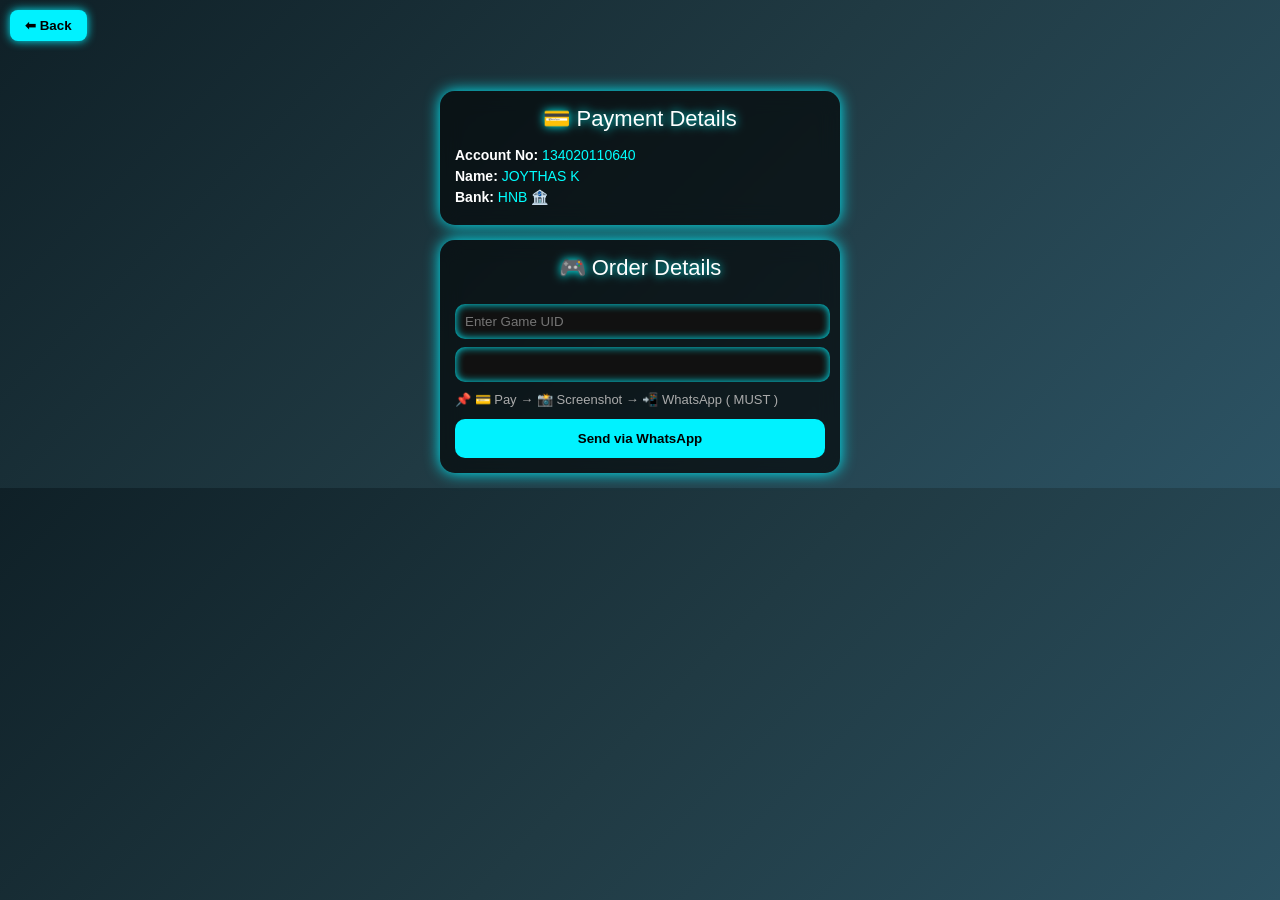
<file: payment.html>
<!DOCTYPE html>
<html>
<head>
  <title>Payment</title>
  <link rel="stylesheet" href="payment.css">

  <style>
    .title {
      text-align: center;
      font-size: 22px;
      margin-bottom: 15px;
      text-shadow: 0 0 10px #0ff;
    }

    .info p {
      margin: 5px 0;
      font-size: 14px;
    }

    .highlight {
      color: #0ff;
    }

    .preview {
      margin-top: 10px;
      font-size: 13px;
      color: #aaa;
    }
  </style>

</head>

<body>

<button class="back" onclick="goBack()">⬅ Back</button>

<div class="container">

<div class="card">
  <div class="title">💳 Payment Details</div>

  <div class="info">
    <p><b>Account No:</b> <span class="highlight">134020110640</span></p>
    <p><b>Name:</b> <span class="highlight">JOYTHAS K</span></p>
    <p><b>Bank:</b> <span class="highlight">HNB 🏦</span></p>
  </div>
</div>

<div class="card">

  <div class="title">🎮 Order Details</div>

  <!-- UID -->
  <input type="text" id="uid" placeholder="Enter Game UID">

  <!-- Selected -->
  <input type="text" id="diamond" readonly>



  <div class="preview">📌 💳 Pay → 📸 Screenshot → 📲 WhatsApp ( MUST )</div>

  <button onclick="send()">Send via WhatsApp</button>

</div>

</div>

<script>

function goBack(){
  window.location.href="topup.html";
}

// Auto fill selected item
window.onload = function(){
  const item = localStorage.getItem("selectedTopup");
  if(item){
    document.getElementById("diamond").value = item;
  }
}

function send(){

  const uid = document.getElementById("uid").value;
  const item = document.getElementById("diamond").value;

  if(uid === ""){
    alert("⚠ Enter UID");
    return;
  }

  if(item === ""){
    alert("⚠ Select Top Up");
    return;
  }

  const number = "94771945590";

  const message =
`Hi Bro,
UID: ${uid}
Selected: ${item}
Payment done.`;

  const url = "https://wa.me/" + number + "?text=" + encodeURIComponent(message);

  window.open(url, "_blank");
}

</script>

</body>
</html>
</file>
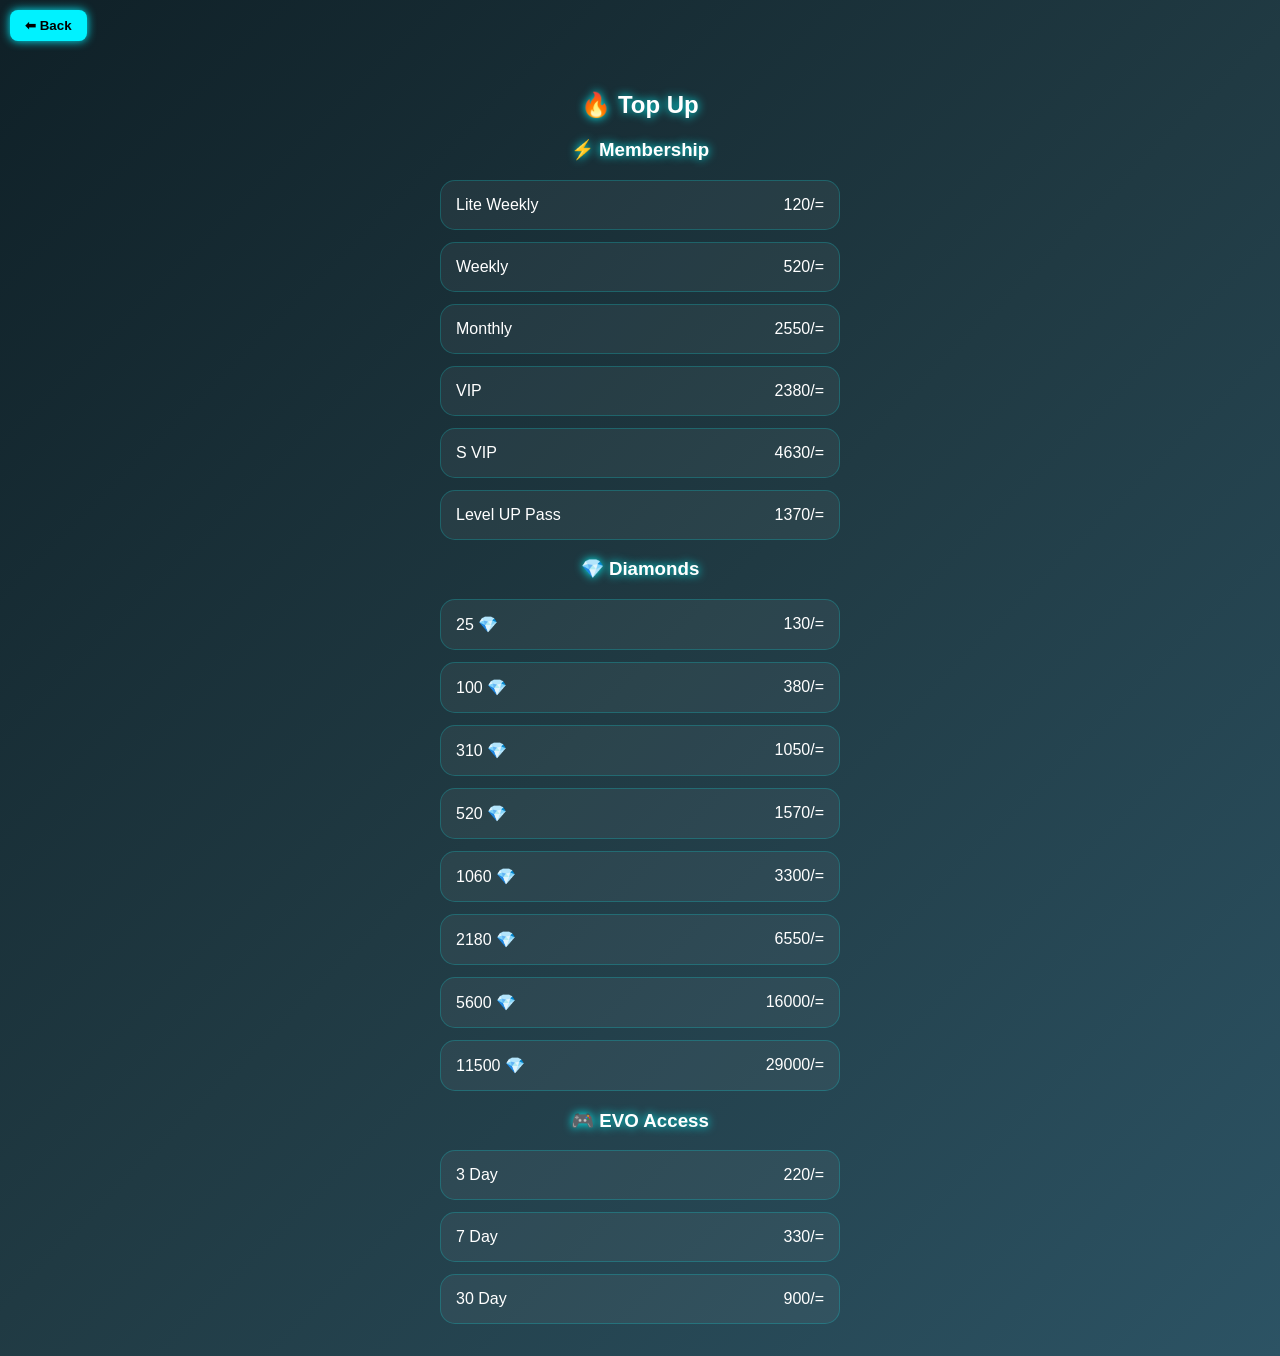
<file: topup.html>
<!DOCTYPE html>
<html>
<head>
  <title>Top Up</title>
  <link rel="stylesheet" href="topup.css">
</head>

<body>

<button class="back" onclick="goBack()">⬅ Back</button>

<div class="container">

<h2>🔥 Top Up</h2>

<h3>⚡ Membership</h3>

<div class="card" onclick="selectItem('Lite Weekly Membership (120/=)', 'Membership')">
  <span>Lite Weekly</span>
  <span>120/=</span>
</div>

<div class="card" onclick="selectItem('Weekly Membership (520/=)', 'Membership')">
  <span>Weekly</span>
  <span>520/=</span>
</div>

<div class="card" onclick="selectItem('Monthly Membership (2550/=)', 'Membership')">
  <span>Monthly</span>
  <span>2550/=</span>
</div>

<div class="card" onclick="selectItem('VIP Membership (2380/=)', 'Membership')">
  <span>VIP</span>
  <span>2380/=</span>
</div>

<div class="card" onclick="selectItem('S VIP Membership (4630/=)', 'Membership')">
  <span>S VIP</span>
  <span>4630/=</span>
</div>

<div class="card" onclick="selectItem('Level UP Pass (1370/=)', 'Membership')">
  <span>Level UP Pass</span>
  <span>1370/=</span>
</div>

<h3>💎 Diamonds</h3>

<div class="card" onclick="selectItem('25 Diamonds (130/=)', 'Diamonds')">25 💎 <span>130/=</span></div>
<div class="card" onclick="selectItem('100 Diamonds (380/=)', 'Diamonds')">100 💎 <span>380/=</span></div>
<div class="card" onclick="selectItem('310 Diamonds (1050/=)', 'Diamonds')">310 💎 <span>1050/=</span></div>
<div class="card" onclick="selectItem('520 Diamonds (1570/=)', 'Diamonds')">520 💎 <span>1570/=</span></div>
<div class="card" onclick="selectItem('1060 Diamonds (3300/=)', 'Diamonds')">1060 💎 <span>3300/=</span></div>
<div class="card" onclick="selectItem('2180 Diamonds (6550/=)', 'Diamonds')">2180 💎 <span>6550/=</span></div>
<div class="card" onclick="selectItem('5600 Diamonds (16000/=)', 'Diamonds')">5600 💎 <span>16000/=</span></div>
<div class="card" onclick="selectItem('11500 Diamonds (29000/=)', 'Diamonds')">11500 💎 <span>29000/=</span></div>

<h3>🎮 EVO Access</h3>

<div class="card" onclick="selectItem('3 Day EVO Access (220/=)', 'EVO Access')">3 Day <span>220/=</span></div>
<div class="card" onclick="selectItem('7 Day EVO Access (330/=)', 'EVO Access')">7 Day <span>330/=</span></div>
<div class="card" onclick="selectItem('30 Day EVO Access (900/=)', 'EVO Access')">30 Day <span>900/=</span></div>

</div>

<script>

function goBack(){
  window.location.href="home.html";
}

function selectItem(name, type){
  const fullItem = type + " - " + name;
  localStorage.setItem("selectedTopup", fullItem);
  window.location.href = "payment.html";
}

</script>

</body>
</html>
</file>
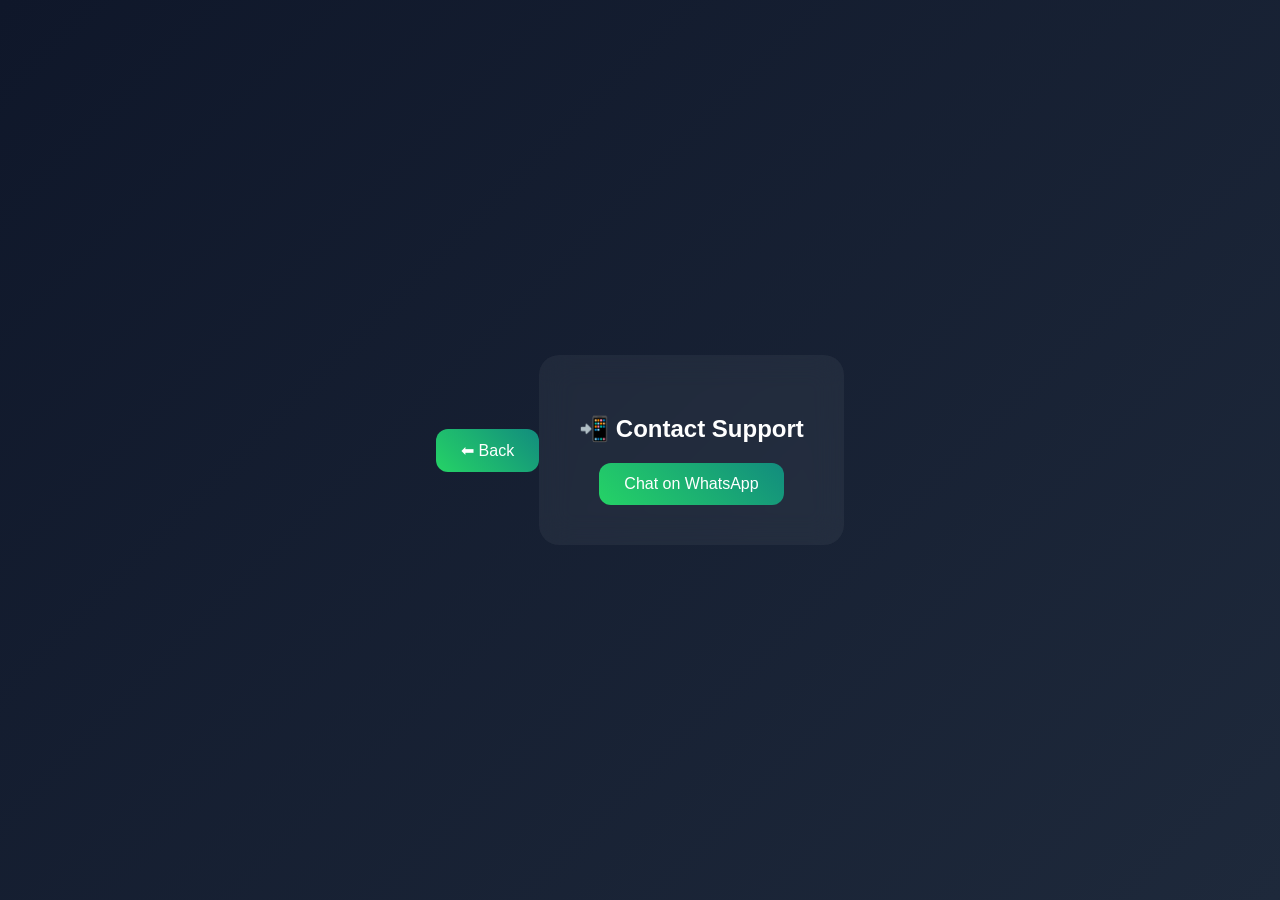
<file: whatsapp.html>
<!DOCTYPE html>
<html>
<head>
  <title>Contact</title>

  <style>
    body {
      margin:0;
      font-family:'Poppins',sans-serif;
      background: linear-gradient(135deg,#0f172a,#1e293b);
      color:white;
      display:flex;
      justify-content:center;
      align-items:center;
      height:100vh;
    }

    .box {
      text-align:center;
      background: rgba(255,255,255,0.05);
      padding:40px;
      border-radius:20px;
      backdrop-filter: blur(15px);
    }

    button {
      padding:12px 25px;
      border:none;
      border-radius:12px;
      background:linear-gradient(45deg,#25D366,#128C7E);
      color:white;
      font-size:16px;
      cursor:pointer;
    }

  </style>
</head>

<body>

    <button onclick="goBack()">⬅ Back</button>

<script>
function goBack(){
  window.location.href = "home.html";
}
</script>

<div class="box">

<h2>📲 Contact Support</h2>

<button onclick="chat()">Chat on WhatsApp</button>

</div>

<script>
function chat(){
  const num="94771945590";
  const msg="Hi Bro";

  window.open(`https://wa.me/${num}?text=${encodeURIComponent(msg)}`);
}
</script>

</body>
</html>
</file>
<file: payment.css>
body {
  margin: 0;
  font-family: Arial, sans-serif;
  background: linear-gradient(135deg, #0f2027, #203a43, #2c5364);
  color: white;
}

/* Container */
.container {
  width: 90%;
  max-width: 400px;
  margin: auto;
  margin-top: 40px;
}

/* Card */
.card {
  background: rgba(0,0,0,0.6);
  padding: 15px;
  margin-bottom: 15px;
  border-radius: 15px;
  box-shadow: 0 0 15px #00f2ff;
  backdrop-filter: blur(10px);
}

/* Title */
.title {
  text-align: center;
  font-size: 20px;
  margin-bottom: 10px;
  text-shadow: 0 0 10px #00f2ff;
}

/* Text highlight */
.highlight {
  color: #00f2ff;
}

/* Input fields */
input {
  width: 96%;
  padding: 10px;
  margin-top: 8px;
  border-radius: 10px;
  border: none;
  outline: none;
  background: #111;
  color: white;
  box-shadow: 0 0 9px #00f2ff inset;
}

/* File input */
input[type="file"] {
  background: none;
  box-shadow: none;
}

/* Button */
button {
  width: 100%;
  padding: 12px;
  margin-top: 12px;
  border: none;
  border-radius: 10px;
  background: #00f2ff;
  color: black;
  font-weight: bold;
  cursor: pointer;
  transition: 0.3s;
}

button:hover {
  background: #00c3cc;
  box-shadow: 0 0 15px #00f2ff;
}

/* Back button */
.back {
width: auto !important;
  padding: 8px 15px;
  margin: 10px;
  border-radius: 8px;
  border: none;
  background: #00f2ff;
  color: black;
  font-weight: bold;
  cursor: pointer;

  width: auto !important;
  display: inline-block;

  box-shadow: 0 0 10px #00f2ff;
}

.back:hover {
  box-shadow: 0 0 20px #00f2ff;
}

/* Small text */
.preview {
  font-size: 12px;
  color: #aaa;
  margin-top: 5px;
}
</file>
<file: topup.css>
/* 🌌 Background */
body {
  margin: 0;
  font-family: Arial, sans-serif;
  background: linear-gradient(135deg, #0f2027, #203a43, #2c5364);
  color: white;
}

/* 🔙 Back Button */
.back {
  width: auto !important;
  padding: 8px 15px;
  margin: 10px;
  border-radius: 8px;
  border: none;
  background: #00f2ff;
  color: black;
  font-weight: bold;
  cursor: pointer;

  width: auto !important;
  display: inline-block;

  box-shadow: 0 0 10px #00f2ff;
}

/* 📦 Container */
.container {
  padding: 20px;
  max-width: 400px;
  margin: auto;
}

/* 🧾 Headings */
h2, h3 {
  text-align: center;
  text-shadow: 0 0 10px #0ff;
}

/* 💎 Cards */
.card {
  background: rgba(255, 255, 255, 0.05);
  margin: 12px 0;
  padding: 15px;
  border-radius: 15px;
  display: flex;
  justify-content: space-between;
  cursor: pointer;
  transition: 0.3s;
  border: 1px solid rgba(0,255,255,0.2);
}

/* ✨ Hover Glow Effect */
.card:hover {
  transform: scale(1.05);
  background: rgba(0, 255, 255, 0.15);
  box-shadow: 
    0 0 10px #0ff,
    0 0 20px #0ff,
    0 0 40px #0ff;
}

/* 💡 Click effect */
.card:active {
  transform: scale(0.97);
  box-shadow: 0 0 20px #00f;
}

/* 💳 Buttons */
button {
  margin-top: 15px;
  padding: 10px;
  width: 100%;
  border-radius: 10px;
  border: none;
  background: #0ff;
  color: black;
  font-weight: bold;
  cursor: pointer;
  transition: 0.3s;
}

button:hover {
  box-shadow: 0 0 15px #0ff;
}

/* 📥 Input */
input, select {
  background: #111;
  color: white;
  border: 1px solid #0ff;
  margin-top: 10px;
  padding: 10px;
  border-radius: 10px;
}
</file>
